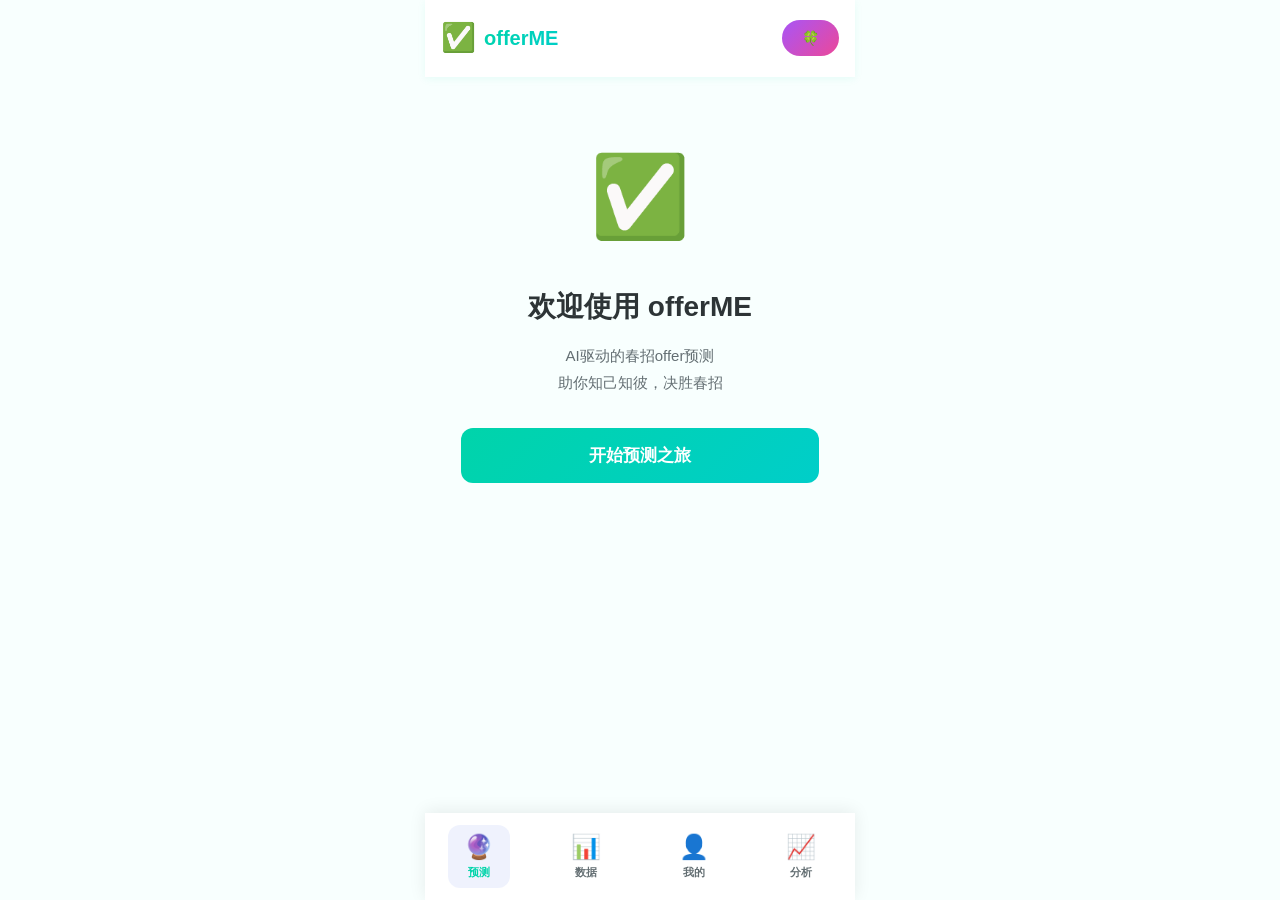
<file: index.html>
<!DOCTYPE html>
<html lang="zh-CN">
<head>
    <meta charset="UTF-8">
    <meta name="viewport" content="width=device-width, initial-scale=1.0, maximum-scale=1.0, user-scalable=no">
    <title>offerME - 春招offer预测</title>
    <link rel="stylesheet" href="styles.css">
</head>
<body>
    <div class="app-container">
        <!-- Header -->
        <header class="header">
            <div class="header-content">
                <div class="logo">
                    <span class="logo-icon">✅</span>
                    <span class="logo-text">offerME</span>
                </div>
                <div class="header-actions">
                    <button class="icon-btn fortune-btn" id="fortuneBtn" onclick="showFortuneModal()">
                        <span>🍀</span>
                    </button>
                </div>
            </div>
        </header>

        <!-- Main Content -->
        <main class="main-content" id="mainContent">
            <!-- Welcome Section (Step 0) -->
            <section class="welcome-section" id="welcomeSection">
                <div class="welcome-icon">✅</div>
                <h1>欢迎使用 offerME</h1>
                <p class="subtitle">AI驱动的春招offer预测<br>助你知己知彼，决胜春招</p>
                <button class="action-btn primary large" onclick="showProfileSetup()">
                    开始预测之旅
                </button>
            </section>

            <!-- Profile Setup Section (Step 1) -->
            <section class="profile-section hidden" id="profileSection">
                <div class="section-header">
                    <h2>完善候选人背景</h2>
                    <span class="step-badge">1/3</span>
                </div>
                <div class="form-card">
                    <div class="form-group">
                        <label>姓名</label>
                        <input type="text" class="form-input" id="userName" placeholder="请输入你的姓名">
                    </div>
                    <div class="form-group">
                        <label>学历层次</label>
                        <select class="form-input" id="educationLevel">
                            <option value="">请选择学历</option>
                            <option value="bachelor">本科</option>
                            <option value="master">硕士</option>
                            <option value="phd">博士</option>
                        </select>
                    </div>
                    <div class="form-group">
                        <label>就读年级</label>
                        <select class="form-input" id="grade">
                            <option value="">请选择年级</option>
                            <option value="sophomore">大二</option>
                            <option value="junior">大三</option>
                            <option value="senior">大四</option>
                            <option value="graduated">已毕业</option>
                            <option value="master_year1">研一</option>
                            <option value="master_year2">研二</option>
                            <option value="phd_year1">博一</option>
                            <option value="phd_year2">博二</option>
                            <option value="phd_year3+">博三及以上</option>
                        </select>
                    </div>
                    <div class="form-group">
                        <label>专业类别</label>
                        <select class="form-input" id="majorCategory">
                            <option value="">请选择专业类别</option>
                            <option value="cs">计算机科学/软件工程</option>
                            <option value="ee">电子信息工程</option>
                            <option value="me">机械工程</option>
                            <option value="business">商科/管理</option>
                            <option value="finance">金融/经济</option>
                            <option value="other">其他专业</option>
                        </select>
                    </div>
                    <div class="form-group">
                        <label>院校层次</label>
                        <select class="form-input" id="schoolTier">
                            <option value="">请选择院校层次</option>
                            <optgroup label="🇨🇳 国内院校">
                                <option value="tier1">985/211顶尖院校</option>
                                <option value="tier1_5">211重点院校</option>
                                <option value="tier2">一本院校</option>
                                <option value="tier3">二本/普通本科</option>
                            </optgroup>
                            <optgroup label="🌍 海外院校">
                                <option value="qs_top10">海外 QS Top 10</option>
                                <option value="qs_11_50">海外 QS 11-50</option>
                                <option value="qs_51_100">海外 QS 51-100</option>
                                <option value="qs_101_200">海外 QS 101-200</option>
                                <option value="qs_201_500">海外 QS 201-500</option>
                                <option value="qs_500_plus">海外 QS 500+</option>
                            </optgroup>
                        </select>
                    </div>
                    <div class="form-group" id="qsRankGroup" style="display: none;">
                        <label>📊 QS排名</label>
                        <select class="form-input" id="qsRank">
                            <option value="">请选择具体QS排名</option>
                            <optgroup label="QS Top 10">
                                <option value="5">1-10</option>
                            </optgroup>
                            <optgroup label="QS 11-50">
                                <option value="30">11-50</option>
                            </optgroup>
                            <optgroup label="QS 51-100">
                                <option value="75">51-100</option>
                            </optgroup>
                            <optgroup label="QS 101-200">
                                <option value="150">101-200</option>
                            </optgroup>
                            <optgroup label="QS 201-500">
                                <option value="350">201-500</option>
                            </optgroup>
                            <optgroup label="QS 500+">
                                <option value="600">500+</option>
                            </optgroup>
                        </select>
                    </div>
                    <div class="form-group">
                        <label>是否有实习经历</label>
                        <div class="radio-group">
                            <label class="radio-label">
                                <input type="radio" name="hasInternship" value="yes"> 是
                            </label>
                            <label class="radio-label">
                                <input type="radio" name="hasInternship" value="no"> 否
                            </label>
                        </div>
                    </div>
                    <div class="form-group internship-duration hidden" id="internshipGroup">
                        <label>实习段数</label>
                        <select class="form-input" id="internshipCount">
                            <option value="">请选择实习段数</option>
                            <option value="0">还没有实习</option>
                            <option value="1">1段实习</option>
                            <option value="2">2段实习</option>
                            <option value="3">3段实习</option>
                            <option value="4">4段及以上</option>
                        </select>
                    </div>
                    <div class="form-group">
                        <label>已获得的专业证书数量</label>
                        <div class="slider-container">
                            <input type="range" class="slider" id="certCount" min="0" max="10" value="0">
                            <span class="slider-value" id="certCountValue">0</span>
                        </div>
                    </div>
                    <button class="action-btn primary large" onclick="saveProfile()">
                        保存并继续
                    </button>
                </div>
            </section>

            <!-- Interview Input Section (Step 2) -->
            <section class="interview-section hidden" id="interviewSection">
                <div class="section-header">
                    <h2>录入面试信息</h2>
                    <span class="step-badge">2/3</span>
                </div>
                
                <!-- Interview List -->
                <div class="interview-list" id="interviewList">
                    <!-- Interview cards will be added here -->
                </div>
                
                <!-- Add Interview Card -->
                <div class="add-interview-card" id="addInterviewCard">
                    <button class="add-interview-btn" onclick="showAddInterviewModal()">
                        <span class="add-icon">+</span>
                        <span>添加新面试</span>
                    </button>
                </div>

                <button class="action-btn primary gradient-btn" onclick="generatePrediction()">
                    ✨ 生成预测结果
                </button>
            </section>

            <!-- Prediction Results Section (Step 3) -->
            <section class="prediction-section hidden" id="predictionSection">
                <div class="section-header">
                    <h2>AI预测结果</h2>
                    <span class="step-badge">3/3</span>
                </div>
                
                <!-- Main Prediction Card -->
                <div class="prediction-main-card">
                    <div class="prediction-header">
                        <span class="ai-badge">✨ AI Powered</span>
                    </div>
                    <div class="prediction-summary">
                        <div class="offer-count-display">
                            <span class="offer-count" id="predictedOfferCount">0</span>
                            <span class="offer-unit">个offer</span>
                        </div>
                        <p class="prediction-text" id="predictionText">基于你的背景和面试表现，预测结果如下</p>
                    </div>
                </div>

                <!-- Detailed Predictions -->
                <div class="detailed-predictions" id="detailedPredictions">
                    <!-- Company predictions will be added here -->
                </div>

                <!-- Interview Analysis -->
                <div class="analysis-card">
                    <h3>📈 面试表现分析</h3>
                    <div class="analysis-content" id="analysisContent">
                        <!-- Analysis will be added here -->
                    </div>
                </div>

                <div class="action-buttons">
                    <button class="action-btn secondary" onclick="editInterviews()">
                        编辑面试记录
                    </button>
                    <button class="action-btn primary" onclick="startNew()">
                        开始新的预测
                    </button>
                </div>
            </section>

            <!-- Dashboard View (Tab) -->
            <section class="dashboard-section hidden" id="dashboardSection">
                <div class="section-header">
                    <h2>数据概览</h2>
                </div>
                
                <!-- Stats Cards -->
                <div class="stats-section">
                    <div class="stat-card">
                        <div class="stat-icon">📋</div>
                        <div class="stat-info">
                            <span class="stat-value" id="totalInterviews">0</span>
                            <span class="stat-label">面试总数</span>
                        </div>
                    </div>
                    <div class="stat-card">
                        <div class="stat-icon">🏢</div>
                        <div class="stat-info">
                            <span class="stat-value" id="totalCompanies">0</span>
                            <span class="stat-label">投递公司</span>
                        </div>
                    </div>
                    <div class="stat-card">
                        <div class="stat-icon">🎯</div>
                        <div class="stat-info">
                            <span class="stat-value" id="avgScore">0</span>
                            <span class="stat-label">平均得分</span>
                        </div>
                    </div>
                </div>

                <!-- Interview History -->
                <div class="history-section">
                    <h3>面试记录</h3>
                    <div class="history-list" id="historyList">
                        <!-- History items will be added here -->
                    </div>
                </div>
            </section>

            <!-- Regression Analysis Section -->
            <section class="analysis-section hidden" id="analysisSection">
                <div class="section-header">
                    <h2>📈 回归分析可视化</h2>
                </div>
                
                <!-- 用户自定义数据输入 -->
                <div class="user-data-card">
                    <h3>🎯 设置你的数据</h3>
                    <p class="user-data-hint">输入你的数据，图表将实时更新显示你的位置</p>
                    <div class="user-data-grid">
                        <div class="form-group">
                            <label>GPA (2.5-4.0)</label>
                            <input type="number" class="form-input" id="userGPA" placeholder="如: 3.5" min="2.5" max="4.0" step="0.1" value="3.5">
                        </div>
                        <div class="form-group">
                            <label>院校层次</label>
                            <select class="form-input" id="userSchoolTier">
                                <option value="tier1">985/211顶尖</option>
                                <option value="tier1_5">211重点</option>
                                <option value="tier2">一本</option>
                                <option value="tier3">普通本科</option>
                                <option value="qs_top10">海外 QS Top 10</option>
                                <option value="qs_11_50">海外 QS 11-50</option>
                                <option value="qs_51_100">海外 QS 51-100</option>
                                <option value="qs_101_200">海外 QS 101-200</option>
                                <option value="qs_201_500">海外 QS 201-500</option>
                            </select>
                        </div>
                        <div class="form-group">
                            <label>实习段数</label>
                            <input type="number" class="form-input" id="userInternshipCount" placeholder="如: 2" min="0" max="5" value="1">
                        </div>
                        <div class="form-group">
                            <label>面试得分 (0-100)</label>
                            <input type="number" class="form-input" id="userInterviewScore" placeholder="如: 75" min="0" max="100" value="70">
                        </div>
                    </div>
                    <button class="action-btn primary" onclick="updateAnalysisWithUserData()">
                        🔄 更新图表
                    </button>
                </div>
                
                <!-- Analysis Controls -->
                <div class="analysis-controls">
                    <div class="form-group">
                        <label>分析变量</label>
                        <select class="form-input" id="analysisVariable">
                            <option value="gpa">GPA vs Offer</option>
                            <option value="school">院校 vs Offer</option>
                            <option value="internship">实习 vs Offer</option>
                            <option value="combined">综合因素</option>
                        </select>
                    </div>
                    <button class="action-btn primary" onclick="runRegressionAnalysis()">
                        📊 执行分析
                    </button>
                </div>
                
                <!-- Regression Chart -->
                <div class="regression-chart-container">
                    <canvas id="regressionChart"></canvas>
                </div>
                
                <!-- Analysis Results -->
                <div class="analysis-results" id="analysisResults">
                    <div class="result-card">
                        <h4>📊 模型评估指标</h4>
                        <div class="metrics-grid">
                            <div class="metric-box">
                                <span class="metric-label">R² 决定系数</span>
                                <span class="metric-value" id="r2Score">--</span>
                                <span class="metric-desc">模型对数据的解释程度（越接近1越好）</span>
                            </div>
                            <div class="metric-box">
                                <span class="metric-label">RMSE</span>
                                <span class="metric-value" id="rmseValue">--</span>
                                <span class="metric-desc">预测误差（越小越准确）</span>
                            </div>
                            <div class="metric-box">
                                <span class="metric-label">相关系数</span>
                                <span class="metric-value" id="correlationValue">--</span>
                                <span class="metric-desc">变量间相关性（-1到1）</span>
                            </div>
                        </div>
                    </div>
                    <div class="result-card">
                        <h4>📝 回归方程</h4>
                        <div class="equation-display" id="regressionEquation">
                            点击"执行分析"生成回归方程
                        </div>
                    </div>
                    <div class="result-card">
                        <h4>💡 解读</h4>
                        <div class="interpretation-text" id="interpretationText">
                            基于你的数据，分析各因素对offer获取的影响程度。
                        </div>
                    </div>
                </div>
                
                <!-- Offer Rate Chart -->
                <div class="offer-rate-section">
                    <h3>📈 Offer获取率分析</h3>
                    <canvas id="offerRateChart"></canvas>
                </div>
            </section>
        </main>

        <!-- Bottom Navigation -->
        <nav class="bottom-nav">
            <button class="nav-item active" data-tab="predict" onclick="switchTab('predict')">
                <span class="nav-icon">🔮</span>
                <span class="nav-label">预测</span>
            </button>
            <button class="nav-item" data-tab="dashboard" onclick="switchTab('dashboard')">
                <span class="nav-icon">📊</span>
                <span class="nav-label">数据</span>
            </button>
            <button class="nav-item" data-tab="profile" onclick="switchTab('profile')">
                <span class="nav-icon">👤</span>
                <span class="nav-label">我的</span>
            </button>
            <button class="nav-item" data-tab="analysis" onclick="switchTab('analysis')">
                <span class="nav-icon">📈</span>
                <span class="nav-label">分析</span>
            </button>
        </nav>

        <!-- Add Interview Modal -->
        <div class="modal" id="interviewModal">
            <div class="modal-content">
                <div class="modal-header">
                    <h2>添加面试记录</h2>
                    <button class="close-btn" onclick="closeInterviewModal()">✕</button>
                </div>
                <div class="modal-body">
                    <div class="form-group">
                        <label>公司名称</label>
                        <input type="text" class="form-input" id="companyName" placeholder="例如：字节跳动">
                    </div>
                    <div class="form-group">
                        <label>岗位名称</label>
                        <input type="text" class="form-input" id="positionName" placeholder="例如：后端开发工程师">
                    </div>
                    <div class="form-group">
                        <label>面试类型</label>
                        <select class="form-input" id="interviewType">
                            <option value="phone">电话面试</option>
                            <option value="video">视频面试</option>
                            <option value="onsite">现场面试</option>
                            <option value="technical">技术面试</option>
                            <option value="hr">HR面</option>
                            <option value="final">终面</option>
                        </select>
                    </div>
                    <div class="form-group">
                        <label>面试轮次</label>
                        <div class="round-selector">
                            <button class="round-btn" data-round="1">1</button>
                            <button class="round-btn" data-round="2">2</button>
                            <button class="round-btn active" data-round="3">3</button>
                            <button class="round-btn" data-round="4">4</button>
                            <button class="round-btn" data-round="5">5+</button>
                        </div>
                    </div>
                    <div class="form-group">
                        <label>面试时长（分钟）</label>
                        <input type="number" class="form-input" id="duration" placeholder="60" min="15" max="180">
                    </div>
                    <div class="form-group">
                        <label>问题数量</label>
                        <div class="slider-container">
                            <input type="range" class="slider" id="questionCount" min="3" max="20" value="8">
                            <span class="slider-value" id="questionCountValue">8</span>
                        </div>
                    </div>
                    <div class="form-group">
                        <label>回答连贯性</label>
                        <div class="rating-group">
                            <button class="rating-btn" data-value="1">😰</button>
                            <button class="rating-btn" data-value="2">😟</button>
                            <button class="rating-btn" data-value="3">😐</button>
                            <button class="rating-btn" data-value="4" selected>🙂</button>
                            <button class="rating-btn" data-value="5">😊</button>
                        </div>
                    </div>
                    <div class="form-group">
                        <label>技术表现</label>
                        <div class="rating-group">
                            <button class="rating-btn" data-value="1">😰</button>
                            <button class="rating-btn" data-value="2">😟</button>
                            <button class="rating-btn" data-value="3">😐</button>
                            <button class="rating-btn" data-value="4">🙂</button>
                            <button class="rating-btn" data-value="5">😊</button>
                        </div>
                    </div>
                    <div class="form-group">
                        <label>面试官态度</label>
                        <div class="rating-group">
                            <button class="rating-btn" data-value="1">😠</button>
                            <button class="rating-btn" data-value="2">😐</button>
                            <button class="rating-btn" data-value="3">🙂</button>
                            <button class="rating-btn" data-value="4">😊</button>
                            <button class="rating-btn" data-value="5">🤩</button>
                        </div>
                    </div>
                    <div class="form-group">
                        <label>整体难度</label>
                        <div class="rating-group">
                            <button class="rating-btn" data-value="1">⭐</button>
                            <button class="rating-btn" data-value="2">⭐⭐</button>
                            <button class="rating-btn" data-value="3">⭐⭐⭐</button>
                            <button class="rating-btn" data-value="4">⭐⭐⭐⭐</button>
                            <button class="rating-btn" data-value="5">⭐⭐⭐⭐⭐</button>
                        </div>
                    </div>
                    <div class="form-group">
                        <label>是否有笔试/测评</label>
                        <div class="radio-group">
                            <label class="radio-label">
                                <input type="radio" name="hasTest" value="yes"> 是
                            </label>
                            <label class="radio-label">
                                <input type="radio" name="hasTest" value="no" checked> 否
                            </label>
                        </div>
                    </div>
                    <div class="form-group">
                        <label>备注（可选）</label>
                        <textarea class="form-input textarea" id="interviewNotes" placeholder="可以记录一些面试中的特殊情况..."></textarea>
                    </div>
                </div>
                <div class="modal-footer">
                    <button class="action-btn secondary" onclick="closeInterviewModal()">取消</button>
                    <button class="action-btn primary" onclick="saveInterview()">保存记录</button>
                </div>
            </div>
        </div>

        <!-- Fortune Modal -->
        <div class="modal" id="fortuneModal">
            <div class="fortune-modal-content">
                <button class="close-btn" onclick="closeFortuneModal()">✕</button>
                <div class="fortune-header">
                    <div class="fortune-mascot">🐱</div>
                    <h2>每日求签</h2>
                    <p class="fortune-subtitle">小喵为你指点迷津~</p>
                </div>
                <div id="fortuneResult" class="fortune-result hidden">
                    <div class="fortune-sticks">
                        <span class="fortune-stick">📿</span>
                        <span class="fortune-stick">📿</span>
                        <span class="fortune-stick">📿</span>
                    </div>
                    <div class="fortune-luck" id="fortuneLuck">大吉</div>
                    <div class="fortune-message" id="fortuneMessage"></div>
                    <div class="fortune-tips" id="fortuneTips"></div>
                </div>
                <button class="action-btn primary fortune-btn" onclick="drawFortune()">
                    <span class="btn-icon">🎋</span>
                    <span>摇一摇求签</span>
                </button>
                <button class="action-btn secondary hidden" id="tryAgainBtn" onclick="drawFortune()">
                    再求一次
                </button>
            </div>
        </div>

        <!-- Toast Notification -->
        <div class="toast" id="toast"></div>
    </div>

    <script src="app.js"></script>
</body>
</html>
</file>
<file: styles.css>
/* 全局样式 */
* {
    margin: 0;
    padding: 0;
    box-sizing: border-box;
}

:root {
    --primary-color: #00D4AA;
    --primary-dark: #00B894;
    --secondary-color: #00CEC9;
    --accent-color: #74B9FF;
    --success-color: #00B894;
    --warning-color: #FDCB6E;
    --danger-color: #E17055;
    --background: #F8FFFE;
    --surface: #FFFFFF;
    --text-primary: #2D3436;
    --text-secondary: #636E72;
    --text-muted: #B2BEC3;
    --border: #DFE6E9;
    --shadow: 0 2px 8px rgba(0, 212, 170, 0.08);
    --shadow-lg: 0 4px 20px rgba(0, 212, 170, 0.15);
    --gradient-primary: linear-gradient(135deg, #00D4AA 0%, #00CEC9 100%);
    --gradient-success: linear-gradient(135deg, #00B894 0%, #00CEC9 100%);
    --gradient-warning: linear-gradient(135deg, #FDCB6E 0%, #E17055 100%);
}

body {
    font-family: -apple-system, BlinkMacSystemFont, 'Segoe UI', Roboto, 'Helvetica Neue', Arial, sans-serif;
    background: var(--background);
    color: var(--text-primary);
    line-height: 1.6;
}

.app-container {
    max-width: 430px;
    margin: 0 auto;
    min-height: 100vh;
    background: var(--background);
    position: relative;
    padding-bottom: 80px;
}

/* Header */
.header {
    background: var(--surface);
    padding: 16px;
    position: sticky;
    top: 0;
    z-index: 100;
    box-shadow: var(--shadow);
}

.header-content {
    display: flex;
    justify-content: space-between;
    align-items: center;
}

.logo {
    display: flex;
    align-items: center;
    gap: 8px;
}

.logo-icon {
    font-size: 28px;
}

.logo-text {
    font-size: 20px;
    font-weight: 800;
    background: var(--gradient-primary);
    -webkit-background-clip: text;
    -webkit-text-fill-color: transparent;
    background-clip: text;
}

.header-actions {
    display: flex;
    gap: 12px;
}

.icon-btn {
    background: none;
    border: none;
    font-size: 24px;
    cursor: pointer;
    position: relative;
    padding: 4px;
    transition: transform 0.2s;
}

.icon-btn:hover {
    transform: scale(1.1);
}

.icon-btn .badge {
    position: absolute;
    top: -4px;
    right: -4px;
    background: var(--danger-color);
    color: white;
    font-size: 12px;
    font-weight: 600;
    width: 18px;
    height: 18px;
    border-radius: 50%;
    display: flex;
    align-items: center;
    justify-content: center;
}

/* Main Content */
.main-content {
    padding: 16px;
}

/* Hidden utility */
.hidden {
    display: none !important;
}

/* Welcome Section */
.welcome-section {
    text-align: center;
    padding: 40px 20px;
}

.welcome-icon {
    font-size: 80px;
    margin-bottom: 24px;
    animation: bounce 2s infinite;
}

@keyframes bounce {
    0%, 100% {
        transform: translateY(0);
    }
    50% {
        transform: translateY(-20px);
    }
}

.welcome-section h1 {
    font-size: 28px;
    font-weight: 700;
    color: var(--text-primary);
    margin-bottom: 12px;
}

.welcome-section .subtitle {
    color: var(--text-secondary);
    font-size: 15px;
    margin-bottom: 32px;
    line-height: 1.8;
}

/* Section Header */
.section-header {
    display: flex;
    justify-content: space-between;
    align-items: center;
    margin-bottom: 20px;
}

.section-header h2 {
    font-size: 22px;
    font-weight: 700;
    color: var(--text-primary);
}

.step-badge {
    background: var(--gradient-primary);
    color: white;
    padding: 6px 14px;
    border-radius: 20px;
    font-size: 13px;
    font-weight: 600;
}

/* Form Card */
.form-card {
    background: var(--surface);
    border-radius: 20px;
    padding: 24px;
    box-shadow: var(--shadow-lg);
}

.form-group {
    margin-bottom: 20px;
}

.form-group label {
    display: block;
    font-size: 14px;
    font-weight: 600;
    margin-bottom: 8px;
    color: var(--text-primary);
}

.form-input {
    width: 100%;
    padding: 14px 16px;
    border: 2px solid var(--border);
    border-radius: 12px;
    font-size: 15px;
    transition: all 0.2s;
    background: var(--surface);
}

.form-input:focus {
    outline: none;
    border-color: var(--primary-color);
    box-shadow: 0 0 0 3px rgba(0, 212, 170, 0.1);
}

.form-input::placeholder {
    color: var(--text-muted);
}

.textarea {
    min-height: 100px;
    resize: vertical;
}

/* Radio Group */
.radio-group {
    display: flex;
    gap: 20px;
}

.radio-label {
    display: flex;
    align-items: center;
    gap: 8px;
    cursor: pointer;
    font-size: 15px;
    color: var(--text-primary);
}

.radio-label input[type="radio"] {
    width: 20px;
    height: 20px;
    accent-color: var(--primary-color);
}

/* Slider */
.slider-container {
    display: flex;
    align-items: center;
    gap: 16px;
}

.slider {
    flex: 1;
    height: 8px;
    -webkit-appearance: none;
    appearance: none;
    background: var(--border);
    border-radius: 4px;
    outline: none;
}

.slider::-webkit-slider-thumb {
    -webkit-appearance: none;
    appearance: none;
    width: 24px;
    height: 24px;
    border-radius: 50%;
    background: var(--primary-color);
    cursor: pointer;
    box-shadow: var(--shadow);
}

.slider-value {
    min-width: 30px;
    text-align: center;
    font-weight: 700;
    font-size: 18px;
    color: var(--primary-color);
}

/* Action Buttons */
.action-btn {
    padding: 14px 28px;
    border-radius: 12px;
    font-size: 16px;
    font-weight: 600;
    border: none;
    cursor: pointer;
    transition: all 0.2s;
    width: 100%;
}

.action-btn.primary {
    background: var(--gradient-primary);
    color: white;
}

.action-btn.primary:hover {
    transform: translateY(-2px);
    box-shadow: var(--shadow-lg);
}

.action-btn.secondary {
    background: var(--border);
    color: var(--text-primary);
}

.action-btn.secondary:hover {
    background: #CBD5E0;
}

.action-btn.gradient-btn {
    background: var(--gradient-primary);
    color: white;
    box-shadow: 0 4px 15px rgba(0, 212, 170, 0.4);
    transition: all 0.3s ease;
}

.action-btn.gradient-btn:hover {
    transform: translateY(-2px);
    box-shadow: 0 6px 20px rgba(0, 212, 170, 0.5);
}

.action-btn.large {
    padding: 16px 32px;
    font-size: 17px;
}

/* Interview Section */
.interview-section {
    padding-bottom: 20px;
}

.interview-list {
    margin-bottom: 20px;
}

.interview-section > .action-btn {
    margin-top: 20px;
    position: relative;
    z-index: 10;
    cursor: pointer;
}

.interview-card {
    background: var(--surface);
    border-radius: 16px;
    padding: 20px;
    margin-bottom: 12px;
    box-shadow: var(--shadow);
    position: relative;
    overflow: hidden;
}

.interview-card::before {
    content: '';
    position: absolute;
    top: 0;
    left: 0;
    width: 4px;
    height: 100%;
    background: var(--gradient-primary);
}

.interview-card.positive::before {
    background: var(--gradient-success);
}

.interview-card.negative::before {
    background: var(--gradient-warning);
}

.interview-card-header {
    display: flex;
    justify-content: space-between;
    align-items: flex-start;
    margin-bottom: 12px;
}

.company-name {
    font-size: 17px;
    font-weight: 700;
    color: var(--text-primary);
}

.position-name {
    font-size: 14px;
    color: var(--text-secondary);
    margin-top: 4px;
}

.interview-type-badge {
    background: rgba(102, 126, 234, 0.1);
    color: var(--primary-color);
    padding: 4px 10px;
    border-radius: 8px;
    font-size: 12px;
    font-weight: 600;
}

.interview-metrics {
    display: grid;
    grid-template-columns: repeat(2, 1fr);
    gap: 10px;
    margin-bottom: 12px;
}

.metric-item {
    display: flex;
    align-items: center;
    gap: 6px;
    font-size: 13px;
    color: var(--text-secondary);
}

.metric-item .icon {
    font-size: 14px;
}

.metric-item .value {
    font-weight: 600;
    color: var(--text-primary);
}

.interview-score {
    display: flex;
    justify-content: space-between;
    align-items: center;
    padding-top: 12px;
    border-top: 1px solid var(--border);
}

.score-label {
    font-size: 13px;
    color: var(--text-secondary);
}

.score-value {
    font-size: 20px;
    font-weight: 700;
    background: var(--gradient-primary);
    -webkit-background-clip: text;
    -webkit-text-fill-color: transparent;
    background-clip: text;
}

.delete-btn {
    position: absolute;
    top: 12px;
    right: 12px;
    background: none;
    border: none;
    font-size: 18px;
    cursor: pointer;
    color: var(--text-muted);
    transition: color 0.2s;
}

.delete-btn:hover {
    color: var(--danger-color);
}

/* Add Interview Card */
.add-interview-card {
    margin-bottom: 20px;
}

.add-interview-btn {
    width: 100%;
    padding: 20px;
    border: 2px dashed var(--border);
    border-radius: 16px;
    background: transparent;
    cursor: pointer;
    display: flex;
    align-items: center;
    justify-content: center;
    gap: 8px;
    font-size: 16px;
    color: var(--text-secondary);
    transition: all 0.2s;
}

.add-interview-btn:hover {
    border-color: var(--primary-color);
    color: var(--primary-color);
    background: rgba(102, 126, 234, 0.05);
}

.add-icon {
    font-size: 24px;
    font-weight: 700;
}

/* Round Selector */
.round-selector {
    display: flex;
    gap: 8px;
}

.round-btn {
    flex: 1;
    padding: 12px;
    border: 2px solid var(--border);
    border-radius: 10px;
    background: var(--surface);
    cursor: pointer;
    font-size: 15px;
    font-weight: 600;
    transition: all 0.2s;
}

.round-btn:hover {
    border-color: var(--primary-color);
}

.round-btn.active {
    background: var(--gradient-primary);
    color: white;
    border-color: transparent;
}

/* Rating Group */
.rating-group {
    display: flex;
    gap: 8px;
}

.rating-btn {
    flex: 1;
    padding: 12px 8px;
    border: 2px solid var(--border);
    border-radius: 10px;
    background: var(--surface);
    cursor: pointer;
    font-size: 20px;
    transition: all 0.2s;
}

.rating-btn:hover {
    border-color: var(--primary-color);
    transform: scale(1.05);
}

.rating-btn.selected {
    background: var(--gradient-primary);
    color: white;
    border-color: transparent;
}

/* Prediction Section */
.prediction-main-card {
    background: var(--gradient-primary);
    border-radius: 24px;
    padding: 32px 24px;
    color: white;
    margin-bottom: 20px;
    box-shadow: var(--shadow-lg);
}

.prediction-header {
    display: flex;
    justify-content: flex-end;
    margin-bottom: 16px;
}

.ai-badge {
    background: rgba(255, 255, 255, 0.2);
    padding: 6px 14px;
    border-radius: 20px;
    font-size: 12px;
    font-weight: 600;
}

.prediction-summary {
    text-align: center;
}

.offer-count-display {
    display: flex;
    align-items: baseline;
    justify-content: center;
    gap: 8px;
    margin-bottom: 12px;
}

.offer-count {
    font-size: 72px;
    font-weight: 800;
    line-height: 1;
}

.offer-unit {
    font-size: 24px;
    font-weight: 600;
}

.prediction-text {
    font-size: 15px;
    opacity: 0.9;
}

/* Detailed Predictions */
.detailed-predictions {
    margin-bottom: 20px;
}

.company-prediction-card {
    background: var(--surface);
    border-radius: 16px;
    padding: 20px;
    margin-bottom: 12px;
    box-shadow: var(--shadow);
    display: flex;
    justify-content: space-between;
    align-items: center;
}

.company-prediction-card.high-probability {
    border-left: 4px solid var(--success-color);
}

.company-prediction-card.medium-probability {
    border-left: 4px solid var(--warning-color);
}

.company-prediction-card.low-probability {
    border-left: 4px solid var(--text-muted);
}

.company-info h4 {
    font-size: 16px;
    font-weight: 700;
    color: var(--text-primary);
    margin-bottom: 4px;
}

.position-tag {
    font-size: 12px;
    color: var(--text-secondary);
    margin-bottom: 8px;
}

.probability-bar {
    width: 120px;
    height: 8px;
    background: var(--border);
    border-radius: 4px;
    overflow: hidden;
}

.probability-fill {
    height: 100%;
    border-radius: 4px;
    transition: width 0.5s ease;
}

.probability-fill.high {
    background: var(--gradient-success);
}

.probability-fill.medium {
    background: var(--gradient-warning);
}

.probability-fill.low {
    background: var(--text-muted);
}

.probability-text {
    font-size: 14px;
    font-weight: 600;
    min-width: 50px;
    text-align: right;
}

.probability-text.high {
    color: var(--success-color);
}

.probability-text.medium {
    color: var(--warning-color);
}

.probability-text.low {
    color: var(--text-muted);
}

/* Analysis Card */
.analysis-card {
    background: var(--surface);
    border-radius: 16px;
    padding: 20px;
    margin-bottom: 20px;
    box-shadow: var(--shadow);
}

.analysis-card h3 {
    font-size: 16px;
    font-weight: 700;
    margin-bottom: 16px;
    color: var(--text-primary);
}

.analysis-item {
    display: flex;
    align-items: center;
    gap: 12px;
    padding: 12px 0;
    border-bottom: 1px solid var(--border);
}

.analysis-item:last-child {
    border-bottom: none;
}

.analysis-icon {
    width: 40px;
    height: 40px;
    border-radius: 10px;
    display: flex;
    align-items: center;
    justify-content: center;
    font-size: 18px;
}

.analysis-icon.positive {
    background: rgba(72, 187, 120, 0.1);
}

.analysis-icon.negative {
    background: rgba(245, 101, 101, 0.1);
}

.analysis-icon.neutral {
    background: rgba(102, 126, 234, 0.1);
}

.analysis-text {
    flex: 1;
}

.analysis-text .title {
    font-size: 14px;
    font-weight: 600;
    color: var(--text-primary);
    margin-bottom: 2px;
}

.analysis-text .desc {
    font-size: 13px;
    color: var(--text-secondary);
}

/* Action Buttons Row */
.action-buttons {
    display: flex;
    gap: 12px;
    margin-top: 20px;
    position: relative;
    z-index: 10;
}

.action-buttons .action-btn {
    flex: 1;
}

/* Stats Section */
.stats-section {
    display: grid;
    grid-template-columns: repeat(3, 1fr);
    gap: 12px;
    margin-bottom: 24px;
}

.stat-card {
    background: var(--surface);
    border-radius: 16px;
    padding: 16px 12px;
    text-align: center;
    box-shadow: var(--shadow);
}

.stat-icon {
    font-size: 28px;
    margin-bottom: 8px;
}

.stat-value {
    display: block;
    font-size: 24px;
    font-weight: 700;
    background: var(--gradient-primary);
    -webkit-background-clip: text;
    -webkit-text-fill-color: transparent;
    background-clip: text;
}

.stat-label {
    display: block;
    font-size: 12px;
    color: var(--text-secondary);
    margin-top: 4px;
}

/* History Section */
.history-section h3 {
    font-size: 18px;
    font-weight: 700;
    margin-bottom: 16px;
    color: var(--text-primary);
}

.history-list {
    background: var(--surface);
    border-radius: 16px;
    overflow: hidden;
    box-shadow: var(--shadow);
}

.history-item {
    padding: 16px;
    border-bottom: 1px solid var(--border);
    display: flex;
    justify-content: space-between;
    align-items: center;
}

.history-item:last-child {
    border-bottom: none;
}

.history-info h4 {
    font-size: 15px;
    font-weight: 600;
    color: var(--text-primary);
}

.history-info p {
    font-size: 13px;
    color: var(--text-secondary);
    margin-top: 2px;
}

.history-score {
    font-size: 18px;
    font-weight: 700;
    color: var(--primary-color);
}

/* Bottom Navigation */
.bottom-nav {
    position: fixed;
    bottom: 0;
    left: 50%;
    transform: translateX(-50%);
    width: 100%;
    max-width: 430px;
    background: var(--surface);
    display: flex;
    justify-content: space-around;
    padding: 12px 0;
    box-shadow: 0 -2px 16px rgba(0, 0, 0, 0.08);
    z-index: 100;
}

.nav-item {
    background: none;
    border: none;
    display: flex;
    flex-direction: column;
    align-items: center;
    gap: 4px;
    cursor: pointer;
    color: var(--text-secondary);
    transition: all 0.2s;
    padding: 8px 16px;
    border-radius: 12px;
}

.nav-item.active {
    color: var(--primary-color);
    background: rgba(102, 126, 234, 0.1);
}

.nav-icon {
    font-size: 24px;
}

.nav-label {
    font-size: 11px;
    font-weight: 600;
}

/* Modal */
.modal {
    display: none;
    position: fixed;
    top: 0;
    left: 0;
    width: 100%;
    height: 100%;
    background: rgba(0, 0, 0, 0.5);
    z-index: 1000;
    align-items: flex-end;
    justify-content: center;
}

.modal.active {
    display: flex;
}

#fortuneModal.active {
    align-items: center;
}

.modal-content {
    background: var(--surface);
    border-radius: 24px 24px 0 0;
    width: 100%;
    max-width: 430px;
    max-height: 90vh;
    overflow-y: auto;
    animation: slideUp 0.3s ease;
}

@keyframes slideUp {
    from {
        transform: translateY(100%);
    }
    to {
        transform: translateY(0);
    }
}

.modal-header {
    display: flex;
    justify-content: space-between;
    align-items: center;
    padding: 20px 24px;
    border-bottom: 1px solid var(--border);
    position: sticky;
    top: 0;
    background: var(--surface);
    z-index: 10;
}

.modal-header h2 {
    font-size: 20px;
    font-weight: 700;
}

.close-btn {
    background: none;
    border: none;
    font-size: 24px;
    cursor: pointer;
    color: var(--text-secondary);
    padding: 4px;
}

.modal-body {
    padding: 24px;
}

.modal-footer {
    display: flex;
    gap: 12px;
    padding: 20px 24px;
    border-top: 1px solid var(--border);
    position: sticky;
    bottom: 0;
    background: var(--surface);
}

.modal-footer .action-btn {
    flex: 1;
    margin: 0;
}

/* Toast Notification */
.toast {
    position: fixed;
    bottom: 100px;
    left: 50%;
    transform: translateX(-50%);
    background: var(--text-primary);
    color: white;
    padding: 14px 24px;
    border-radius: 12px;
    font-size: 14px;
    z-index: 2000;
    opacity: 0;
    transition: opacity 0.3s;
    box-shadow: var(--shadow-lg);
}

.toast.show {
    opacity: 1;
}

.toast.success {
    background: var(--success-color);
}

.toast.error {
    background: var(--danger-color);
}

/* Empty State */
.empty-state {
    text-align: center;
    padding: 40px 20px;
    color: var(--text-secondary);
}

.empty-state .icon {
    font-size: 60px;
    margin-bottom: 16px;
    opacity: 0.5;
}

.empty-state p {
    font-size: 15px;
}

/* Responsive */
@media (max-width: 375px) {
    .welcome-section h1 {
        font-size: 24px;
    }
    
    .offer-count {
        font-size: 60px;
    }
    
    .stats-section {
        grid-template-columns: repeat(2, 1fr);
    }
    
    .modal-content {
        border-radius: 20px 20px 0 0;
    }
}

/* Animations */
@keyframes fadeIn {
    from {
        opacity: 0;
        transform: translateY(10px);
    }
    to {
        opacity: 1;
        transform: translateY(0);
    }
}

.fade-in {
    animation: fadeIn 0.3s ease forwards;
}

/* Loading Animation */
@keyframes loading {
    0% {
        transform: rotate(0deg);
    }
    100% {
        transform: rotate(360deg);
    }
}

.loading {
    display: inline-block;
    width: 20px;
    height: 20px;
    border: 2px solid var(--border);
    border-top-color: var(--primary-color);
    border-radius: 50%;
    animation: loading 0.8s linear infinite;
}

/* Profile Tab Content */
.profile-tab-content {
    padding: 20px 0;
}

.profile-avatar {
    width: 100px;
    height: 100px;
    border-radius: 50%;
    background: var(--gradient-primary);
    display: flex;
    align-items: center;
    justify-content: center;
    font-size: 40px;
    margin: 0 auto 20px;
}

.profile-name {
    text-align: center;
    font-size: 24px;
    font-weight: 700;
    margin-bottom: 4px;
}

.profile-title {
    text-align: center;
    color: var(--text-secondary);
    font-size: 14px;
    margin-bottom: 24px;
}

.profile-stats {
    display: grid;
    grid-template-columns: repeat(2, 1fr);
    gap: 12px;
    margin-bottom: 24px;
}

.profile-stat-card {
    background: var(--surface);
    border-radius: 12px;
    padding: 16px;
    text-align: center;
    box-shadow: var(--shadow);
}

.profile-stat-card .value {
    font-size: 20px;
    font-weight: 700;
    color: var(--primary-color);
}

.profile-stat-card .label {
    font-size: 12px;
    color: var(--text-secondary);
    margin-top: 4px;
}

/* ========== Regression Analysis Section ========== */
.analysis-section {
    padding: 16px;
}

.analysis-section .section-header {
    display: flex;
    justify-content: space-between;
    align-items: center;
    margin-bottom: 20px;
}

.analysis-section h2 {
    font-size: 20px;
    font-weight: 700;
    color: var(--text-primary);
}

/* 用户数据输入卡片 */
.user-data-card {
    background: linear-gradient(135deg, #667eea 0%, #764ba2 100%);
    border-radius: 16px;
    padding: 20px;
    margin-bottom: 20px;
    color: white;
}

.user-data-card h3 {
    margin: 0 0 8px 0;
    font-size: 18px;
    font-weight: 600;
}

.user-data-card .user-data-hint {
    margin: 0 0 16px 0;
    font-size: 14px;
    opacity: 0.9;
}

.user-data-grid {
    display: grid;
    grid-template-columns: repeat(2, 1fr);
    gap: 12px;
    margin-bottom: 16px;
}

.user-data-grid .form-group {
    margin-bottom: 0;
}

.user-data-grid .form-group label {
    color: white;
    font-size: 13px;
    opacity: 0.9;
}

.user-data-grid .form-input {
    background: rgba(255, 255, 255, 0.2);
    border: 1px solid rgba(255, 255, 255, 0.3);
    color: white;
}

.user-data-grid .form-input::placeholder {
    color: rgba(255, 255, 255, 0.6);
}

.user-data-grid .form-input option {
    color: #333;
    background: white;
}

.user-data-card .action-btn {
    width: 100%;
    background: white;
    color: #667eea;
    font-weight: 600;
}

.user-data-card .action-btn:hover {
    background: #f0f0f0;
}

.analysis-controls {
    display: flex;
    gap: 12px;
    flex-wrap: wrap;
    margin-bottom: 20px;
}

.analysis-controls .form-group {
    flex: 1;
    min-width: 140px;
}

.analysis-controls .action-btn {
    height: 44px;
    align-self: flex-end;
}

.regression-chart-container {
    background: var(--surface);
    border-radius: 16px;
    padding: 16px;
    margin-bottom: 20px;
    box-shadow: var(--shadow);
}

.regression-chart-container canvas {
    width: 100%;
    display: block;
}

.analysis-results {
    display: grid;
    gap: 16px;
    margin-bottom: 20px;
}

.result-card {
    background: var(--surface);
    border-radius: 16px;
    padding: 20px;
    box-shadow: var(--shadow);
}

.result-card h4 {
    font-size: 15px;
    font-weight: 700;
    color: var(--text-primary);
    margin-bottom: 16px;
    display: flex;
    align-items: center;
    gap: 8px;
}

.metrics-grid {
    display: grid;
    grid-template-columns: repeat(3, 1fr);
    gap: 12px;
}

.metric-box {
    text-align: center;
    padding: 12px 8px;
    background: var(--background);
    border-radius: 12px;
}

.metric-box .metric-label {
    display: block;
    font-size: 11px;
    color: var(--text-secondary);
    margin-bottom: 6px;
}

.metric-box .metric-value {
    display: block;
    font-size: 20px;
    font-weight: 700;
    color: var(--primary-color);
}

.metric-box .metric-desc {
    display: block;
    font-size: 10px;
    color: var(--text-muted);
    margin-top: 4px;
    line-height: 1.3;
}

.equation-display {
    font-family: 'Courier New', monospace;
    font-size: 13px;
    padding: 16px;
    background: var(--background);
    border-radius: 12px;
    color: var(--text-primary);
    word-break: break-all;
}

.interpretation-text {
    font-size: 14px;
    color: var(--text-secondary);
    line-height: 1.8;
}

.offer-rate-section {
    background: var(--surface);
    border-radius: 16px;
    padding: 20px;
    box-shadow: var(--shadow);
}

.offer-rate-section h3 {
    font-size: 16px;
    font-weight: 700;
    color: var(--text-primary);
    margin-bottom: 16px;
}

.offer-rate-section canvas {
    width: 100%;
    display: block;
}

/* QS Rank Group */
#qsRankGroup {
    animation: fadeIn 0.3s ease;
}

@keyframes fadeIn {
    from {
        opacity: 0;
        transform: translateY(-10px);
    }
    to {
        opacity: 1;
        transform: translateY(0);
    }
}

/* Fortune Modal Styles */
.fortune-btn {
    background: linear-gradient(135deg, #a855f7 0%, #ec4899 100%);
    border: none;
    color: white;
    padding: 10px 20px;
    border-radius: 25px;
    font-size: 14px;
    cursor: pointer;
    display: flex;
    align-items: center;
    gap: 8px;
    transition: all 0.3s ease;
}

.fortune-btn:hover {
    transform: scale(1.05);
    box-shadow: 0 4px 15px rgba(168, 85, 247, 0.4);
}

.fortune-btn .btn-icon {
    font-size: 18px;
}

.fortune-modal-content {
    background: linear-gradient(180deg, #fef3c7 0%, #fde68a 100%);
    border-radius: 24px;
    padding: 30px;
    text-align: center;
    position: relative;
    max-width: 340px;
    margin: 50px auto;
    box-shadow: 0 20px 60px rgba(0, 0, 0, 0.3);
}

.fortune-header {
    margin-bottom: 20px;
}

.fortune-mascot {
    font-size: 80px;
    margin-bottom: 10px;
    animation: bounce 2s infinite;
}

@keyframes bounce {
    0%, 100% { transform: translateY(0); }
    50% { transform: translateY(-10px); }
}

.fortune-header h2 {
    color: #7c3aed;
    font-size: 24px;
    margin-bottom: 5px;
}

.fortune-subtitle {
    color: #a78bfa;
    font-size: 14px;
}

.fortune-result {
    margin: 20px 0;
}

.fortune-sticks {
    font-size: 30px;
    margin-bottom: 15px;
    animation: shake 1s ease-in-out infinite;
}

@keyframes shake {
    0%, 100% { transform: rotate(-5deg); }
    50% { transform: rotate(5deg); }
}

.fortune-luck {
    font-size: 48px;
    font-weight: bold;
    margin: 15px 0;
    background: linear-gradient(135deg, #f59e0b, #ef4444, #ec4899);
    -webkit-background-clip: text;
    -webkit-text-fill-color: transparent;
    background-clip: text;
}

.fortune-message {
    background: white;
    border-radius: 16px;
    padding: 20px;
    margin: 15px 0;
    color: #4b5563;
    font-size: 15px;
    line-height: 1.6;
    box-shadow: 0 4px 15px rgba(0, 0, 0, 0.1);
}

.fortune-tips {
    background: rgba(124, 58, 237, 0.1);
    border-radius: 12px;
    padding: 15px;
    color: #7c3aed;
    font-size: 14px;
    margin-top: 15px;
}

.fortune-tips strong {
    display: block;
    margin-bottom: 5px;
}

#tryAgainBtn {
    margin-top: 15px;
    background: rgba(124, 58, 237, 0.1);
    color: #7c3aed;
    border: 2px solid #7c3aed;
}

#tryAgainBtn:hover {
    background: #7c3aed;
    color: white;
}
</file>
